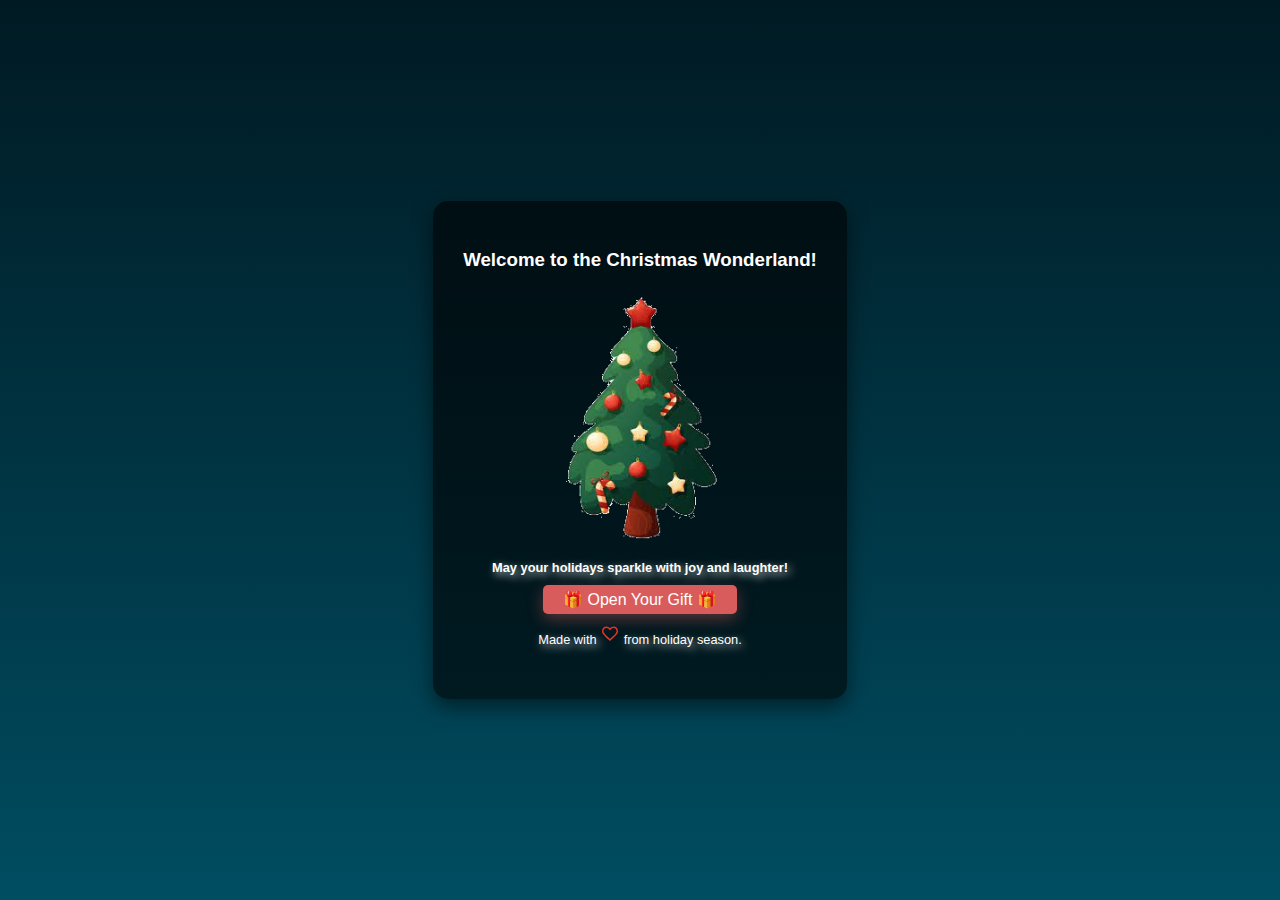
<file: index.html>
<!DOCTYPE html>
<html lang="en">
  <head>
    <meta charset="UTF-8" />
    <meta name="viewport" content="width=device-width, initial-scale=1.0" />
    <title>Christmas Surprise</title>
    <link rel="stylesheet" href="styles.css" />
  </head>
  <body>
    <div class="snowflake">❄</div>
    <div class="snowflake">❄</div>
    <div class="snowflake">❄</div>
    <div class="snowflake">❄</div>
    <div class="snowflake">❄</div>
    <div class="snowflake">❄</div>
    <div class="snowflake">❄</div>
    <div class="snowflake">❄</div>
    <div class="container">
      <h3>Welcome to the Christmas Wonderland!</h3>
      <div class="christmas-tree"></div>
      <h6 class="greeting">May your holidays sparkle with joy and laughter!</h6>
      <a href="surprise.html" class="gift-button">🎁 Open Your Gift 🎁</a>
      <p class="message">Made with <svg xmlns="http://www.w3.org/2000/svg" height="20px" viewBox="0 -960 960 960" width="20px" fill="#EA3323"><path d="m480-144-50-45q-100-89-165-152.5t-102.5-113Q125-504 110.5-545T96-629q0-89 61-150t150-61q49 0 95 21t78 59q32-38 78-59t95-21q89 0 150 61t61 150q0 43-14 83t-51.5 89q-37.5 49-103 113.5T528-187l-48 43Zm0-97q93-83 153-141.5t95.5-102Q764-528 778-562t14-67q0-59-40-99t-99-40q-35 0-65.5 14.5T535-713l-35 41h-40l-35-41q-22-26-53.5-40.5T307-768q-59 0-99 40t-40 99q0 33 13 65.5t47.5 75.5q34.5 43 95 102T480-241Zm0-264Z"/></svg> from holiday season.
    </div>
  </body>
</html>
</file>
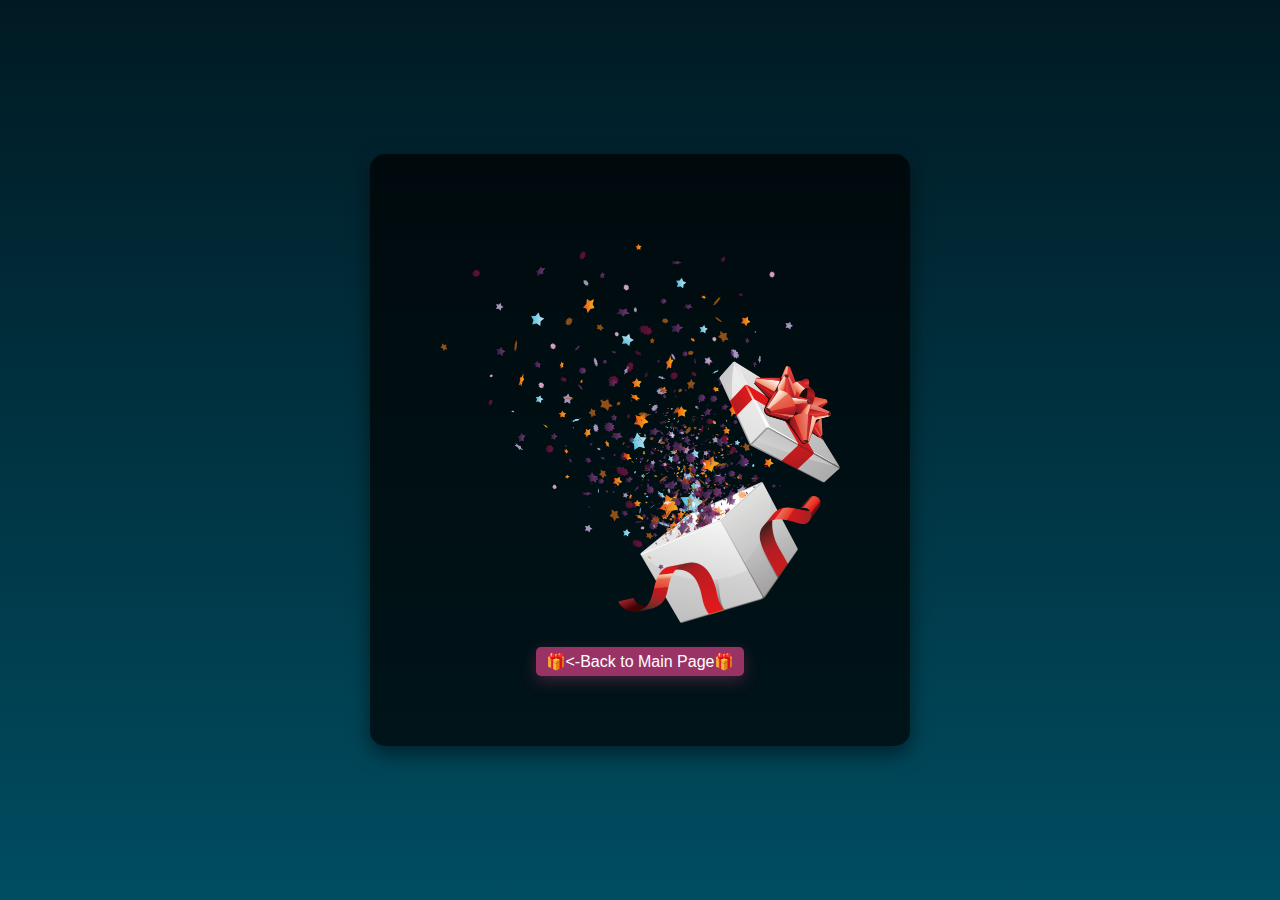
<file: surprise.html>
<!DOCTYPE html>
<html lang="en">
<head>
  <meta charset="UTF-8">
  <meta name="viewport" content="width=device-width, initial-scale=1.0">
  <title>Your Surprise Gift</title>
  <link rel="stylesheet" href="styles-surprise.css">
</head>
<body>
  <div class="snowflake">❄</div>
    <div class="snowflake">❄</div>
    <div class="snowflake">❄</div>
    <div class="snowflake">❄</div>
    <div class="snowflake">❄</div>
    <div class="snowflake">❄</div>
    <div class="snowflake">❄</div>
    <div class="snowflake">❄</div>
  <div class="surprise-container">
    <div class="gift-image">
      <img src="picture.png" alt="Wrapped Gift">
    </div>
    <a href="index.html" class="back-button">🎁<-Back to Main Page🎁</a>
  </div>
</body>
</html>
</file>
<file: styles.css>
/* styles.css */
body {
    margin: 0;
    padding: 0;
    font-family: 'Arial', sans-serif;
    background-color: #002b36;
    color: #ffffff;
    display: flex;
    justify-content: center;
    align-items: center;
    min-height: 100vh;
    background: linear-gradient(to bottom, #001a23, #004d61);
  }
  
  .container {
    text-align: center;
    padding: 30px;
    border-radius: 15px;
    box-shadow: 0 8px 20px rgba(0, 0, 0, 0.5);
    background-color: rgba(0, 0, 0, 0.6);
  }
  
  .christmas-tree {
    width: auto;
    height: 250px;
    margin: 0 auto 20px auto;
    background: url('./img2.png') no-repeat center center;
    background-size: contain;
  }
  
  .greeting {
    font-size: 0.8em;
    margin: 10px 0;
    color: #fff;
    text-shadow: 3px 3px 8px rgba(255, 255, 255, 0.8);
  }
  
  .message {
    font-size: 0.8em;
    margin: 10px 0 20px;
    line-height: 1.5;
    color: #fff;
    text-shadow: 3px 3px 8px rgba(255, 255, 255, 0.8);
  }
  
  .gift-button {
    display: inline-block;
    text-decoration: none;
    font-size: 1em;
    color: #ffffff;
    background-color: #d95c5c;
    padding: 5px 20px;
    border-radius: 5px;
    box-shadow: 0 5px 15px rgba(217, 92, 92, 0.4);
    transition: all 0.3s ease-in-out;
  }
  
  .gift-button:hover {
    background-color: #ff7b7b;
    box-shadow: 0 8px 20px rgba(255, 123, 123, 0.5);
  }
  

  /*Sniegas*/

/* Sniego dribsniai */
.snowflake {
  position: absolute;
  top: -10%; /* Startuoja virš puslapio */
  color: white;
  font-size: 2rem; /* Sniego dydis */
  animation: fall 10s linear infinite, sway 3s ease-in-out infinite;
  opacity: 1;
}

/* Animacijos */
@keyframes fall {
  0% {
    top: -10%;
    opacity: 0.8;
  }
  100% {
    top: 110%; /* Nusileidžia už ekrano */
    opacity: 0;
  }
}

@keyframes sway {
  0%, 100% {
    transform: translateX(0);
  }
  50% {
    transform: translateX(40px); /* Švelnus judėjimas į šonus */
  }
}

/* Atsitiktinės vietos ir animacijos */
.snowflake:nth-child(1) {
  left: 10%;
  animation-delay: 0s;
}
.snowflake:nth-child(2) {
  left: 30%;
  animation-delay: 2s;
}
.snowflake:nth-child(3) {
  left: 50%;
  animation-delay: 4s;
}
.snowflake:nth-child(4) {
  left: 70%;
  animation-delay: 1s;
}
.snowflake:nth-child(5) {
  left: 90%;
  animation-delay: 3s;
}
</file>
<file: styles-surprise.css>
/* styles-surprise.css */
body {
    margin: 0;
    padding: 0;
    font-family: 'Arial', sans-serif;
    background: linear-gradient(to bottom, #001a23, #004d61);
    color: #ffffff;
    display: flex;
    justify-content: center;
    align-items: center;
    min-height: 100vh;
    text-align: center;
  }

  @import url('https://fonts.googleapis.com/css2?family=Lobster&display=swap');
  
  .surprise-container {
    padding: 70px;
    background-color: rgba(0, 0, 0, 0.7);
    border-radius: 15px;
    box-shadow: 0 8px 20px rgba(0, 0, 0, 0.5);
    /* font-family: "Lobster", serif; */
  }
  
  .gift-image img {
    max-width: 400px;
    margin: 20px 0;
    animation: bounce 1s infinite;
  }
  
  @keyframes jump {
    0% {
      transform: translateY(0);
    }
    50% {
      transform: translateY(-25px);
    }
    100% {
      transform: translateY(0);
    }
  }
  
  .gift-image {
    animation: jump 0.4s ease-out forwards;
  }
  
  
  .back-button {
    display: inline-block;
    text-decoration: none;
    font-size: 1em;
    color: #ffffff;
    background-color: #993366;
    padding: 5px 10px;
    border-radius: 5px;
    box-shadow: 0 5px 15px rgba(153, 51, 102, 0.4);
    transition: all 0.3s ease-in-out;
  }
  
  .back-button:hover {
    background-color: #cc6699;
    box-shadow: 0 8px 20px rgba(204, 102, 153, 0.5);
  }
  

  /*Sniegas*/

/* Sniego dribsniai */
.snowflake {
  position: absolute;
  top: -10%; /* Startuoja virš puslapio */
  color: white;
  font-size: 2rem; /* Sniego dydis */
  animation: fall 10s linear infinite, sway 3s ease-in-out infinite;
  opacity: 1;
}

/* Animacijos */
@keyframes fall {
  0% {
    top: -10%;
    opacity: 0.8;
  }
  100% {
    top: 110%; /* Nusileidžia už ekrano */
    opacity: 0;
  }
}

@keyframes sway {
  0%, 100% {
    transform: translateX(0);
  }
  50% {
    transform: translateX(40px); /* Švelnus judėjimas į šonus */
  }
}

/* Atsitiktinės vietos ir animacijos */
.snowflake:nth-child(1) {
  left: 10%;
  animation-delay: 0s;
}
.snowflake:nth-child(2) {
  left: 30%;
  animation-delay: 2s;
}
.snowflake:nth-child(3) {
  left: 50%;
  animation-delay: 4s;
}
.snowflake:nth-child(4) {
  left: 70%;
  animation-delay: 1s;
}
.snowflake:nth-child(5) {
  left: 90%;
  animation-delay: 3s;
}
</file>
